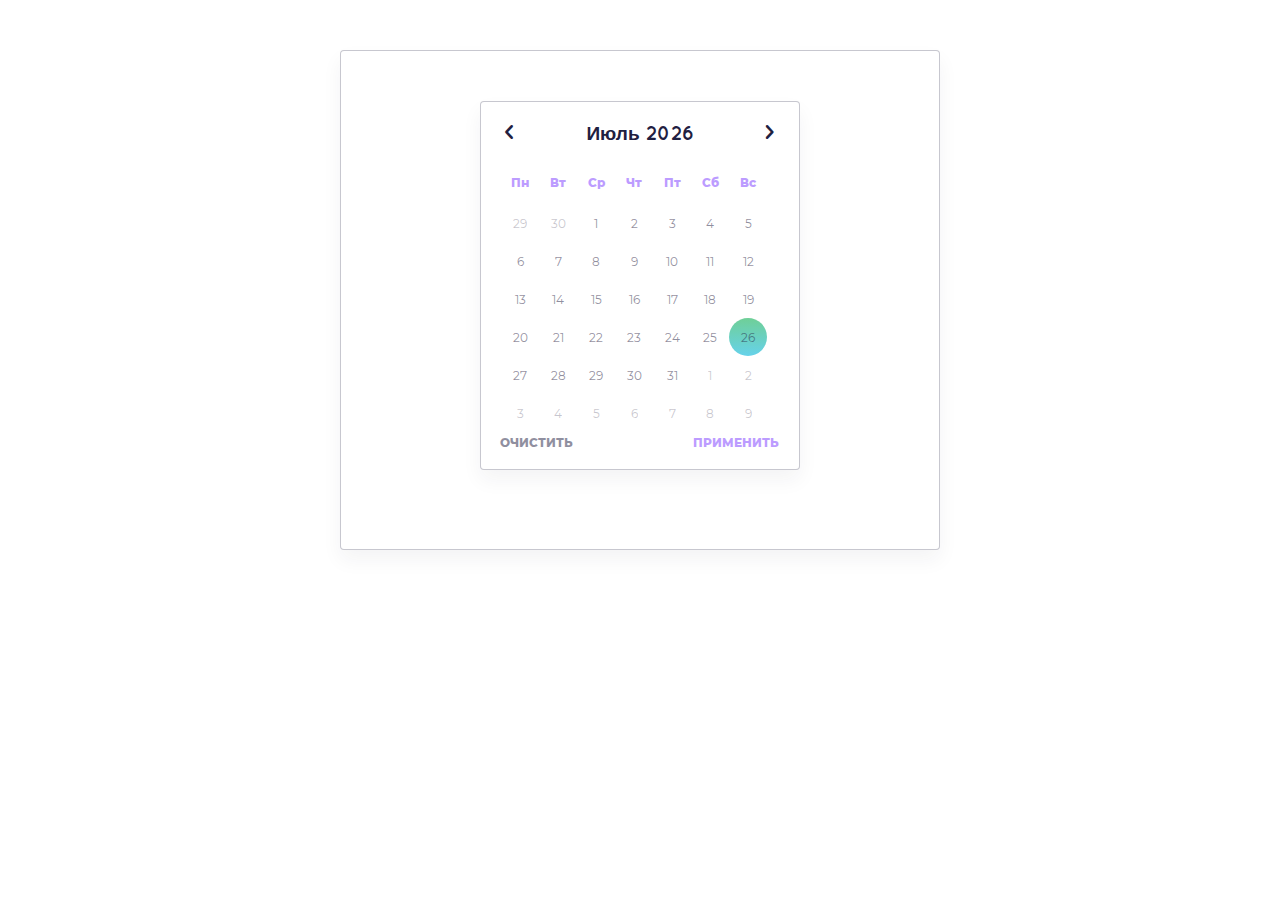
<file: calendar.html>
<!DOCTYPE html>
<html lang="en">
  <head>
    <meta charset="UTF-8" />
    <meta name="viewport" content="width=device-width, initial-scale=1.0" />
    <title>Calendar</title>
    <link rel="stylesheet" href="css\fonts_ico.css" />
    <link rel="stylesheet" href="css\fonts.css" />
    <link rel="stylesheet" href="css\calendar.css" />
  </head>
  <body>
    <div class="container">
      <div id="calendar-holder"></div>
    </div>

    <script type="text/javascript" src="src\calendar.js"></script>
  </body>
</html>
</file>
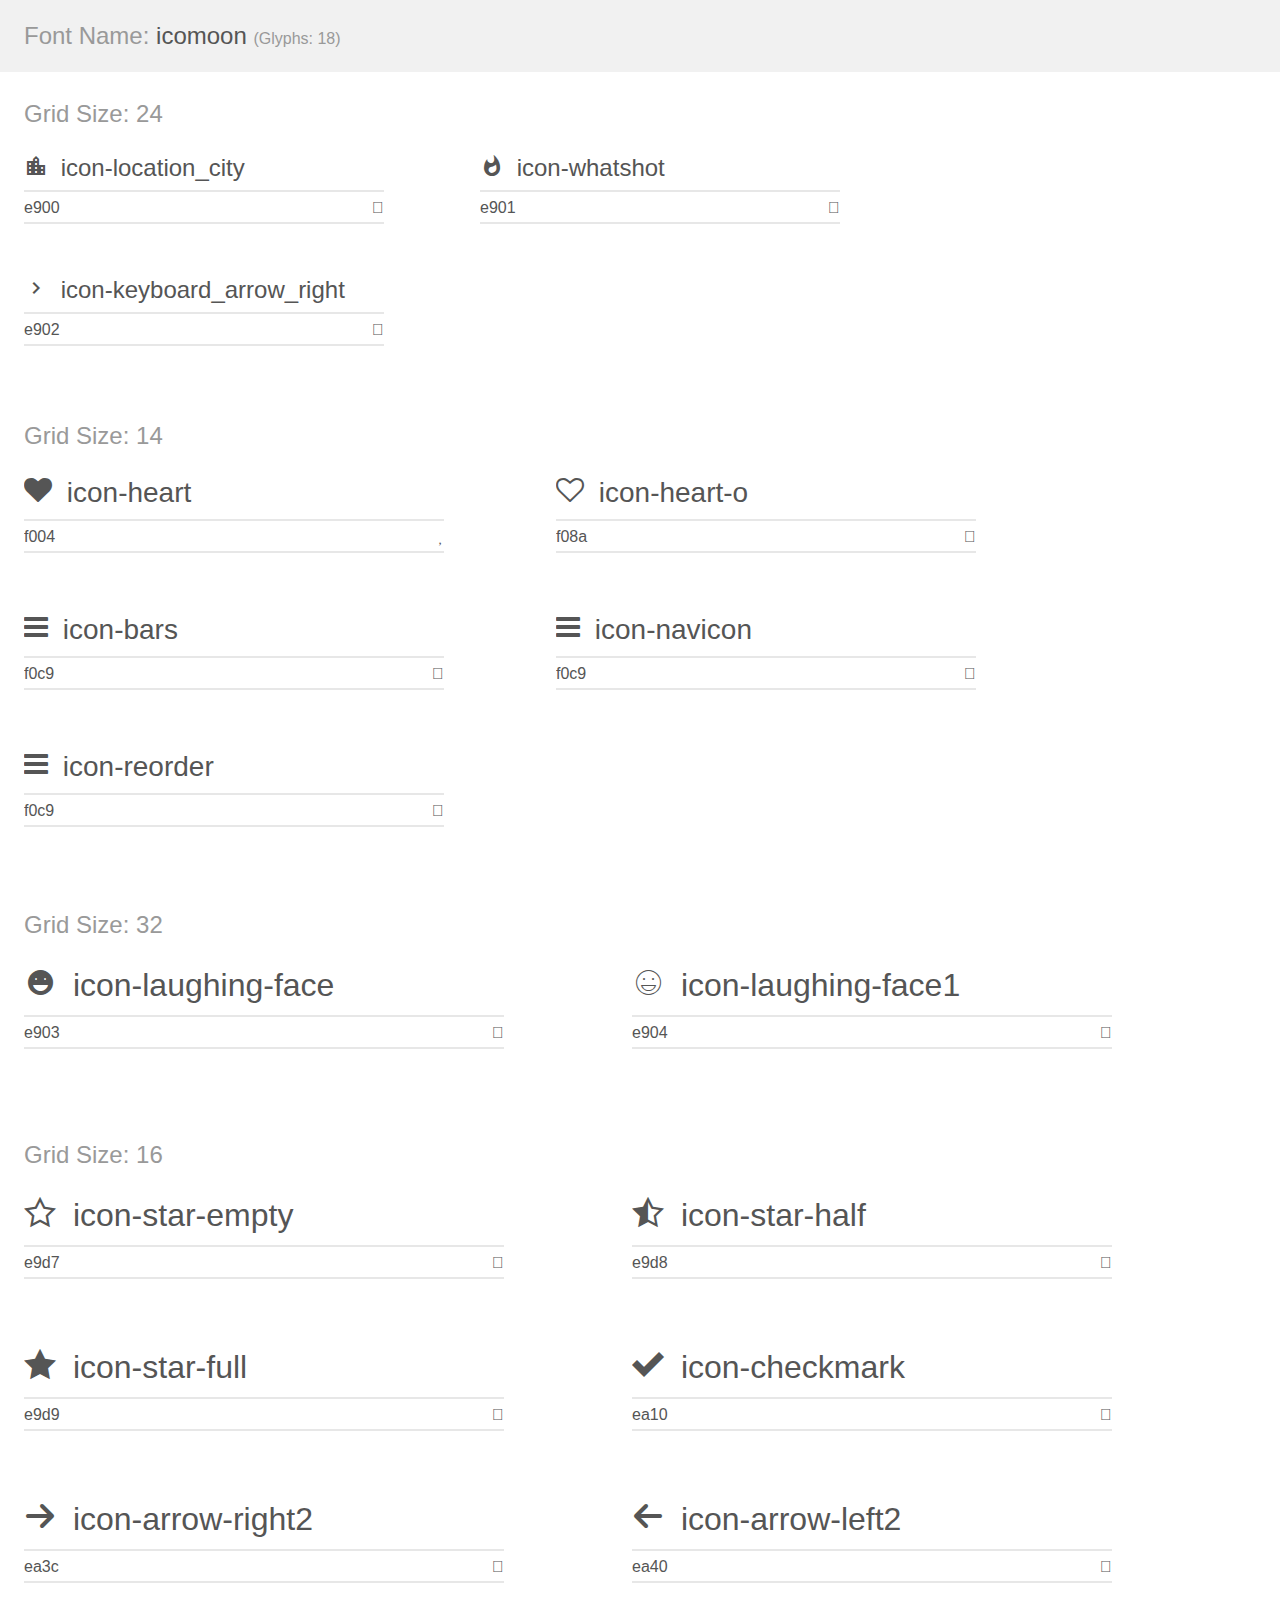
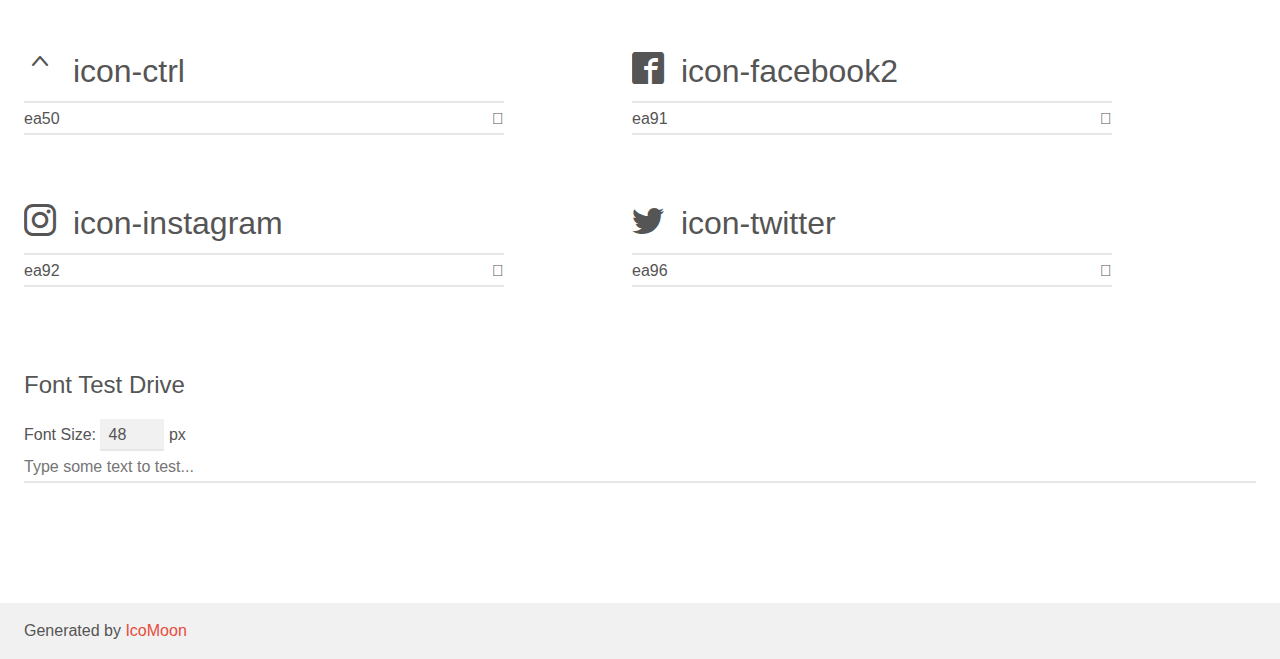
<file: icomoon/demo.html>
<!doctype html>
<html>
<head>
    <meta charset="utf-8">
    <title>IcoMoon Demo</title>
    <meta name="description" content="An Icon Font Generated By IcoMoon.io">
    <meta name="viewport" content="width=device-width, initial-scale=1">
    <link rel="stylesheet" href="demo-files/demo.css">
    <link rel="stylesheet" href="style.css"></head>
<body>
    <div class="bgc1 clearfix">
        <h1 class="mhmm mvm"><span class="fgc1">Font Name:</span> icomoon <small class="fgc1">(Glyphs:&nbsp;18)</small></h1>
    </div>
    <div class="clearfix mhl ptl">
        <h1 class="mvm mtn fgc1">Grid Size: 24</h1>
        <div class="glyph fs1">
            <div class="clearfix bshadow0 pbs">
                <span class="icon-location_city"></span>
                <span class="mls"> icon-location_city</span>
            </div>
            <fieldset class="fs0 size1of1 clearfix hidden-false">
                <input type="text" readonly value="e900" class="unit size1of2" />
                <input type="text" maxlength="1" readonly value="&#xe900;" class="unitRight size1of2 talign-right" />
            </fieldset>
            <div class="fs0 bshadow0 clearfix hidden-true">
                <span class="unit pvs fgc1">liga: </span>
                <input type="text" readonly value="location_city" class="liga unitRight" />
            </div>
        </div>
        <div class="glyph fs1">
            <div class="clearfix bshadow0 pbs">
                <span class="icon-whatshot"></span>
                <span class="mls"> icon-whatshot</span>
            </div>
            <fieldset class="fs0 size1of1 clearfix hidden-false">
                <input type="text" readonly value="e901" class="unit size1of2" />
                <input type="text" maxlength="1" readonly value="&#xe901;" class="unitRight size1of2 talign-right" />
            </fieldset>
            <div class="fs0 bshadow0 clearfix hidden-true">
                <span class="unit pvs fgc1">liga: </span>
                <input type="text" readonly value="" class="liga unitRight" />
            </div>
        </div>
        <div class="glyph fs1">
            <div class="clearfix bshadow0 pbs">
                <span class="icon-keyboard_arrow_right"></span>
                <span class="mls"> icon-keyboard_arrow_right</span>
            </div>
            <fieldset class="fs0 size1of1 clearfix hidden-false">
                <input type="text" readonly value="e902" class="unit size1of2" />
                <input type="text" maxlength="1" readonly value="&#xe902;" class="unitRight size1of2 talign-right" />
            </fieldset>
            <div class="fs0 bshadow0 clearfix hidden-true">
                <span class="unit pvs fgc1">liga: </span>
                <input type="text" readonly value="" class="liga unitRight" />
            </div>
        </div>
    </div>
    <div class="clearfix mhl ptl">
        <h1 class="mvm mtn fgc1">Grid Size: 14</h1>
        <div class="glyph fs2">
            <div class="clearfix bshadow0 pbs">
                <span class="icon-heart"></span>
                <span class="mls"> icon-heart</span>
            </div>
            <fieldset class="fs0 size1of1 clearfix hidden-false">
                <input type="text" readonly value="f004" class="unit size1of2" />
                <input type="text" maxlength="1" readonly value="&#xf004;" class="unitRight size1of2 talign-right" />
            </fieldset>
            <div class="fs0 bshadow0 clearfix hidden-true">
                <span class="unit pvs fgc1">liga: </span>
                <input type="text" readonly value="" class="liga unitRight" />
            </div>
        </div>
        <div class="glyph fs2">
            <div class="clearfix bshadow0 pbs">
                <span class="icon-heart-o"></span>
                <span class="mls"> icon-heart-o</span>
            </div>
            <fieldset class="fs0 size1of1 clearfix hidden-false">
                <input type="text" readonly value="f08a" class="unit size1of2" />
                <input type="text" maxlength="1" readonly value="&#xf08a;" class="unitRight size1of2 talign-right" />
            </fieldset>
            <div class="fs0 bshadow0 clearfix hidden-true">
                <span class="unit pvs fgc1">liga: </span>
                <input type="text" readonly value="" class="liga unitRight" />
            </div>
        </div>
        <div class="glyph fs2">
            <div class="clearfix bshadow0 pbs">
                <span class="icon-bars"></span>
                <span class="mls"> icon-bars</span>
            </div>
            <fieldset class="fs0 size1of1 clearfix hidden-false">
                <input type="text" readonly value="f0c9" class="unit size1of2" />
                <input type="text" maxlength="1" readonly value="&#xf0c9;" class="unitRight size1of2 talign-right" />
            </fieldset>
            <div class="fs0 bshadow0 clearfix hidden-true">
                <span class="unit pvs fgc1">liga: </span>
                <input type="text" readonly value="" class="liga unitRight" />
            </div>
        </div>
        <div class="glyph fs2">
            <div class="clearfix bshadow0 pbs">
                <span class="icon-navicon"></span>
                <span class="mls"> icon-navicon</span>
            </div>
            <fieldset class="fs0 size1of1 clearfix hidden-false">
                <input type="text" readonly value="f0c9" class="unit size1of2" />
                <input type="text" maxlength="1" readonly value="&#xf0c9;" class="unitRight size1of2 talign-right" />
            </fieldset>
            <div class="fs0 bshadow0 clearfix hidden-true">
                <span class="unit pvs fgc1">liga: </span>
                <input type="text" readonly value="" class="liga unitRight" />
            </div>
        </div>
        <div class="glyph fs2">
            <div class="clearfix bshadow0 pbs">
                <span class="icon-reorder"></span>
                <span class="mls"> icon-reorder</span>
            </div>
            <fieldset class="fs0 size1of1 clearfix hidden-false">
                <input type="text" readonly value="f0c9" class="unit size1of2" />
                <input type="text" maxlength="1" readonly value="&#xf0c9;" class="unitRight size1of2 talign-right" />
            </fieldset>
            <div class="fs0 bshadow0 clearfix hidden-true">
                <span class="unit pvs fgc1">liga: </span>
                <input type="text" readonly value="" class="liga unitRight" />
            </div>
        </div>
    </div>
    <div class="clearfix mhl ptl">
        <h1 class="mvm mtn fgc1">Grid Size: 32</h1>
        <div class="glyph fs3">
            <div class="clearfix bshadow0 pbs">
                <span class="icon-laughing-face"></span>
                <span class="mls"> icon-laughing-face</span>
            </div>
            <fieldset class="fs0 size1of1 clearfix hidden-false">
                <input type="text" readonly value="e903" class="unit size1of2" />
                <input type="text" maxlength="1" readonly value="&#xe903;" class="unitRight size1of2 talign-right" />
            </fieldset>
            <div class="fs0 bshadow0 clearfix hidden-true">
                <span class="unit pvs fgc1">liga: </span>
                <input type="text" readonly value="" class="liga unitRight" />
            </div>
        </div>
        <div class="glyph fs3">
            <div class="clearfix bshadow0 pbs">
                <span class="icon-laughing-face1"></span>
                <span class="mls"> icon-laughing-face1</span>
            </div>
            <fieldset class="fs0 size1of1 clearfix hidden-false">
                <input type="text" readonly value="e904" class="unit size1of2" />
                <input type="text" maxlength="1" readonly value="&#xe904;" class="unitRight size1of2 talign-right" />
            </fieldset>
            <div class="fs0 bshadow0 clearfix hidden-true">
                <span class="unit pvs fgc1">liga: </span>
                <input type="text" readonly value="" class="liga unitRight" />
            </div>
        </div>
    </div>
    <div class="clearfix mhl ptl">
        <h1 class="mvm mtn fgc1">Grid Size: 16</h1>
        <div class="glyph fs4">
            <div class="clearfix bshadow0 pbs">
                <span class="icon-star-empty"></span>
                <span class="mls"> icon-star-empty</span>
            </div>
            <fieldset class="fs0 size1of1 clearfix hidden-false">
                <input type="text" readonly value="e9d7" class="unit size1of2" />
                <input type="text" maxlength="1" readonly value="&#xe9d7;" class="unitRight size1of2 talign-right" />
            </fieldset>
            <div class="fs0 bshadow0 clearfix hidden-true">
                <span class="unit pvs fgc1">liga: </span>
                <input type="text" readonly value="star-empty, rate" class="liga unitRight" />
            </div>
        </div>
        <div class="glyph fs4">
            <div class="clearfix bshadow0 pbs">
                <span class="icon-star-half"></span>
                <span class="mls"> icon-star-half</span>
            </div>
            <fieldset class="fs0 size1of1 clearfix hidden-false">
                <input type="text" readonly value="e9d8" class="unit size1of2" />
                <input type="text" maxlength="1" readonly value="&#xe9d8;" class="unitRight size1of2 talign-right" />
            </fieldset>
            <div class="fs0 bshadow0 clearfix hidden-true">
                <span class="unit pvs fgc1">liga: </span>
                <input type="text" readonly value="star-half, rate2" class="liga unitRight" />
            </div>
        </div>
        <div class="glyph fs4">
            <div class="clearfix bshadow0 pbs">
                <span class="icon-star-full"></span>
                <span class="mls"> icon-star-full</span>
            </div>
            <fieldset class="fs0 size1of1 clearfix hidden-false">
                <input type="text" readonly value="e9d9" class="unit size1of2" />
                <input type="text" maxlength="1" readonly value="&#xe9d9;" class="unitRight size1of2 talign-right" />
            </fieldset>
            <div class="fs0 bshadow0 clearfix hidden-true">
                <span class="unit pvs fgc1">liga: </span>
                <input type="text" readonly value="star-full, rate3" class="liga unitRight" />
            </div>
        </div>
        <div class="glyph fs4">
            <div class="clearfix bshadow0 pbs">
                <span class="icon-checkmark"></span>
                <span class="mls"> icon-checkmark</span>
            </div>
            <fieldset class="fs0 size1of1 clearfix hidden-false">
                <input type="text" readonly value="ea10" class="unit size1of2" />
                <input type="text" maxlength="1" readonly value="&#xea10;" class="unitRight size1of2 talign-right" />
            </fieldset>
            <div class="fs0 bshadow0 clearfix hidden-true">
                <span class="unit pvs fgc1">liga: </span>
                <input type="text" readonly value="checkmark, tick" class="liga unitRight" />
            </div>
        </div>
        <div class="glyph fs4">
            <div class="clearfix bshadow0 pbs">
                <span class="icon-arrow-right2"></span>
                <span class="mls"> icon-arrow-right2</span>
            </div>
            <fieldset class="fs0 size1of1 clearfix hidden-false">
                <input type="text" readonly value="ea3c" class="unit size1of2" />
                <input type="text" maxlength="1" readonly value="&#xea3c;" class="unitRight size1of2 talign-right" />
            </fieldset>
            <div class="fs0 bshadow0 clearfix hidden-true">
                <span class="unit pvs fgc1">liga: </span>
                <input type="text" readonly value="arrow-right2, right4" class="liga unitRight" />
            </div>
        </div>
        <div class="glyph fs4">
            <div class="clearfix bshadow0 pbs">
                <span class="icon-arrow-left2"></span>
                <span class="mls"> icon-arrow-left2</span>
            </div>
            <fieldset class="fs0 size1of1 clearfix hidden-false">
                <input type="text" readonly value="ea40" class="unit size1of2" />
                <input type="text" maxlength="1" readonly value="&#xea40;" class="unitRight size1of2 talign-right" />
            </fieldset>
            <div class="fs0 bshadow0 clearfix hidden-true">
                <span class="unit pvs fgc1">liga: </span>
                <input type="text" readonly value="arrow-left2, left4" class="liga unitRight" />
            </div>
        </div>
        <div class="glyph fs4">
            <div class="clearfix bshadow0 pbs">
                <span class="icon-ctrl"></span>
                <span class="mls"> icon-ctrl</span>
            </div>
            <fieldset class="fs0 size1of1 clearfix hidden-false">
                <input type="text" readonly value="ea50" class="unit size1of2" />
                <input type="text" maxlength="1" readonly value="&#xea50;" class="unitRight size1of2 talign-right" />
            </fieldset>
            <div class="fs0 bshadow0 clearfix hidden-true">
                <span class="unit pvs fgc1">liga: </span>
                <input type="text" readonly value="ctrl, control" class="liga unitRight" />
            </div>
        </div>
        <div class="glyph fs4">
            <div class="clearfix bshadow0 pbs">
                <span class="icon-facebook2"></span>
                <span class="mls"> icon-facebook2</span>
            </div>
            <fieldset class="fs0 size1of1 clearfix hidden-false">
                <input type="text" readonly value="ea91" class="unit size1of2" />
                <input type="text" maxlength="1" readonly value="&#xea91;" class="unitRight size1of2 talign-right" />
            </fieldset>
            <div class="fs0 bshadow0 clearfix hidden-true">
                <span class="unit pvs fgc1">liga: </span>
                <input type="text" readonly value="facebook2, brand11" class="liga unitRight" />
            </div>
        </div>
        <div class="glyph fs4">
            <div class="clearfix bshadow0 pbs">
                <span class="icon-instagram"></span>
                <span class="mls"> icon-instagram</span>
            </div>
            <fieldset class="fs0 size1of1 clearfix hidden-false">
                <input type="text" readonly value="ea92" class="unit size1of2" />
                <input type="text" maxlength="1" readonly value="&#xea92;" class="unitRight size1of2 talign-right" />
            </fieldset>
            <div class="fs0 bshadow0 clearfix hidden-true">
                <span class="unit pvs fgc1">liga: </span>
                <input type="text" readonly value="instagram, brand12" class="liga unitRight" />
            </div>
        </div>
        <div class="glyph fs4">
            <div class="clearfix bshadow0 pbs">
                <span class="icon-twitter"></span>
                <span class="mls"> icon-twitter</span>
            </div>
            <fieldset class="fs0 size1of1 clearfix hidden-false">
                <input type="text" readonly value="ea96" class="unit size1of2" />
                <input type="text" maxlength="1" readonly value="&#xea96;" class="unitRight size1of2 talign-right" />
            </fieldset>
            <div class="fs0 bshadow0 clearfix hidden-true">
                <span class="unit pvs fgc1">liga: </span>
                <input type="text" readonly value="twitter, brand16" class="liga unitRight" />
            </div>
        </div>
    </div>

    <!--[if gt IE 8]><!-->
    <div class="mhl clearfix mbl">
        <h1>Font Test Drive</h1>
        <label>
            Font Size: <input id="fontSize" type="number" class="textbox0 mbm"
            min="8" value="48" />
            px
        </label>
        <input id="testText" type="text" class="phl size1of1 mvl"
        placeholder="Type some text to test..." value=""/>
        <div id="testDrive" class="icon-" style="font-family: icomoon">&nbsp;
        </div>
    </div>
    <!--<![endif]-->
    <div class="bgc1 clearfix">
        <p class="mhl">Generated by <a href="https://icomoon.io/app">IcoMoon</a></p>
    </div>

    <script src="demo-files/demo.js"></script>
</body>
</html>
</file>
<file: icomoon/demo-files/demo.css>
body {
  padding: 0;
  margin: 0;
  font-family: sans-serif;
  font-size: 1em;
  line-height: 1.5;
  color: #555;
  background: #fff;
}
h1 {
  font-size: 1.5em;
  font-weight: normal;
}
small {
  font-size: .66666667em;
}
a {
  color: #e74c3c;
  text-decoration: none;
}
a:hover, a:focus {
  box-shadow: 0 1px #e74c3c;
}
.bshadow0, input {
  box-shadow: inset 0 -2px #e7e7e7;
}
input:hover {
  box-shadow: inset 0 -2px #ccc;
}
input, fieldset {
  font-family: sans-serif;
  font-size: 1em;
  margin: 0;
  padding: 0;
  border: 0;
}
input {
  color: inherit;
  line-height: 1.5;
  height: 1.5em;
  padding: .25em 0;
}
input:focus {
  outline: none;
  box-shadow: inset 0 -2px #449fdb;
}
.glyph {
  font-size: 16px;
  width: 15em;
  padding-bottom: 1em;
  margin-right: 4em;
  margin-bottom: 1em;
  float: left;
  overflow: hidden;
}
.liga {
  width: 80%;
  width: calc(100% - 2.5em);
}
.talign-right {
  text-align: right;
}
.talign-center {
  text-align: center;
}
.bgc1 {
  background: #f1f1f1;
}
.fgc1 {
  color: #999;
}
.fgc0 {
  color: #000;
}
p {
  margin-top: 1em;
  margin-bottom: 1em;
}
.mvm {
  margin-top: .75em;
  margin-bottom: .75em;
}
.mtn {
  margin-top: 0;
}
.mtl, .mal {
  margin-top: 1.5em;
}
.mbl, .mal {
  margin-bottom: 1.5em;
}
.mal, .mhl {
  margin-left: 1.5em;
  margin-right: 1.5em;
}
.mhmm {
  margin-left: 1em;
  margin-right: 1em;
}
.mls {
  margin-left: .25em;
}
.ptl {
  padding-top: 1.5em;
}
.pbs, .pvs {
  padding-bottom: .25em;
}
.pvs, .pts {
  padding-top: .25em;
}
.unit {
  float: left;
}
.unitRight {
  float: right;
}
.size1of2 {
  width: 50%;
}
.size1of1 {
  width: 100%;
}
.clearfix:before, .clearfix:after {
  content: " ";
  display: table;
}
.clearfix:after {
  clear: both;
}
.hidden-true {
  display: none;
}
.textbox0 {
  width: 3em;
  background: #f1f1f1;
  padding: .25em .5em;
  line-height: 1.5;
  height: 1.5em;
}
#testDrive {
  display: block;
  padding-top: 24px;
  line-height: 1.5;
}
.fs0 {
  font-size: 16px;
}
.fs1 {
  font-size: 24px;
}
.fs2 {
  font-size: 28px;
}
.fs3 {
  font-size: 32px;
}
.fs4 {
  font-size: 32px;
}
</file>
<file: icomoon/style.css>
@font-face {
  font-family: 'icomoon';
  src:  url('fonts/icomoon.eot?i79xhy');
  src:  url('fonts/icomoon.eot?i79xhy#iefix') format('embedded-opentype'),
    url('fonts/icomoon.ttf?i79xhy') format('truetype'),
    url('fonts/icomoon.woff?i79xhy') format('woff'),
    url('fonts/icomoon.svg?i79xhy#icomoon') format('svg');
  font-weight: normal;
  font-style: normal;
  font-display: block;
}

[class^="icon-"], [class*=" icon-"] {
  /* use !important to prevent issues with browser extensions that change fonts */
  font-family: 'icomoon' !important;
  speak: never;
  font-style: normal;
  font-weight: normal;
  font-variant: normal;
  text-transform: none;
  line-height: 1;

  /* Better Font Rendering =========== */
  -webkit-font-smoothing: antialiased;
  -moz-osx-font-smoothing: grayscale;
}

.icon-location_city:before {
  content: "\e900";
}
.icon-whatshot:before {
  content: "\e901";
}
.icon-keyboard_arrow_right:before {
  content: "\e902";
}
.icon-heart:before {
  content: "\f004";
}
.icon-heart-o:before {
  content: "\f08a";
}
.icon-bars:before {
  content: "\f0c9";
}
.icon-navicon:before {
  content: "\f0c9";
}
.icon-reorder:before {
  content: "\f0c9";
}
.icon-laughing-face:before {
  content: "\e903";
}
.icon-laughing-face1:before {
  content: "\e904";
}
.icon-star-empty:before {
  content: "\e9d7";
}
.icon-star-half:before {
  content: "\e9d8";
}
.icon-star-full:before {
  content: "\e9d9";
}
.icon-checkmark:before {
  content: "\ea10";
}
.icon-arrow-right2:before {
  content: "\ea3c";
}
.icon-arrow-left2:before {
  content: "\ea40";
}
.icon-ctrl:before {
  content: "\ea50";
}
.icon-facebook2:before {
  content: "\ea91";
}
.icon-instagram:before {
  content: "\ea92";
}
.icon-twitter:before {
  content: "\ea96";
}
</file>
